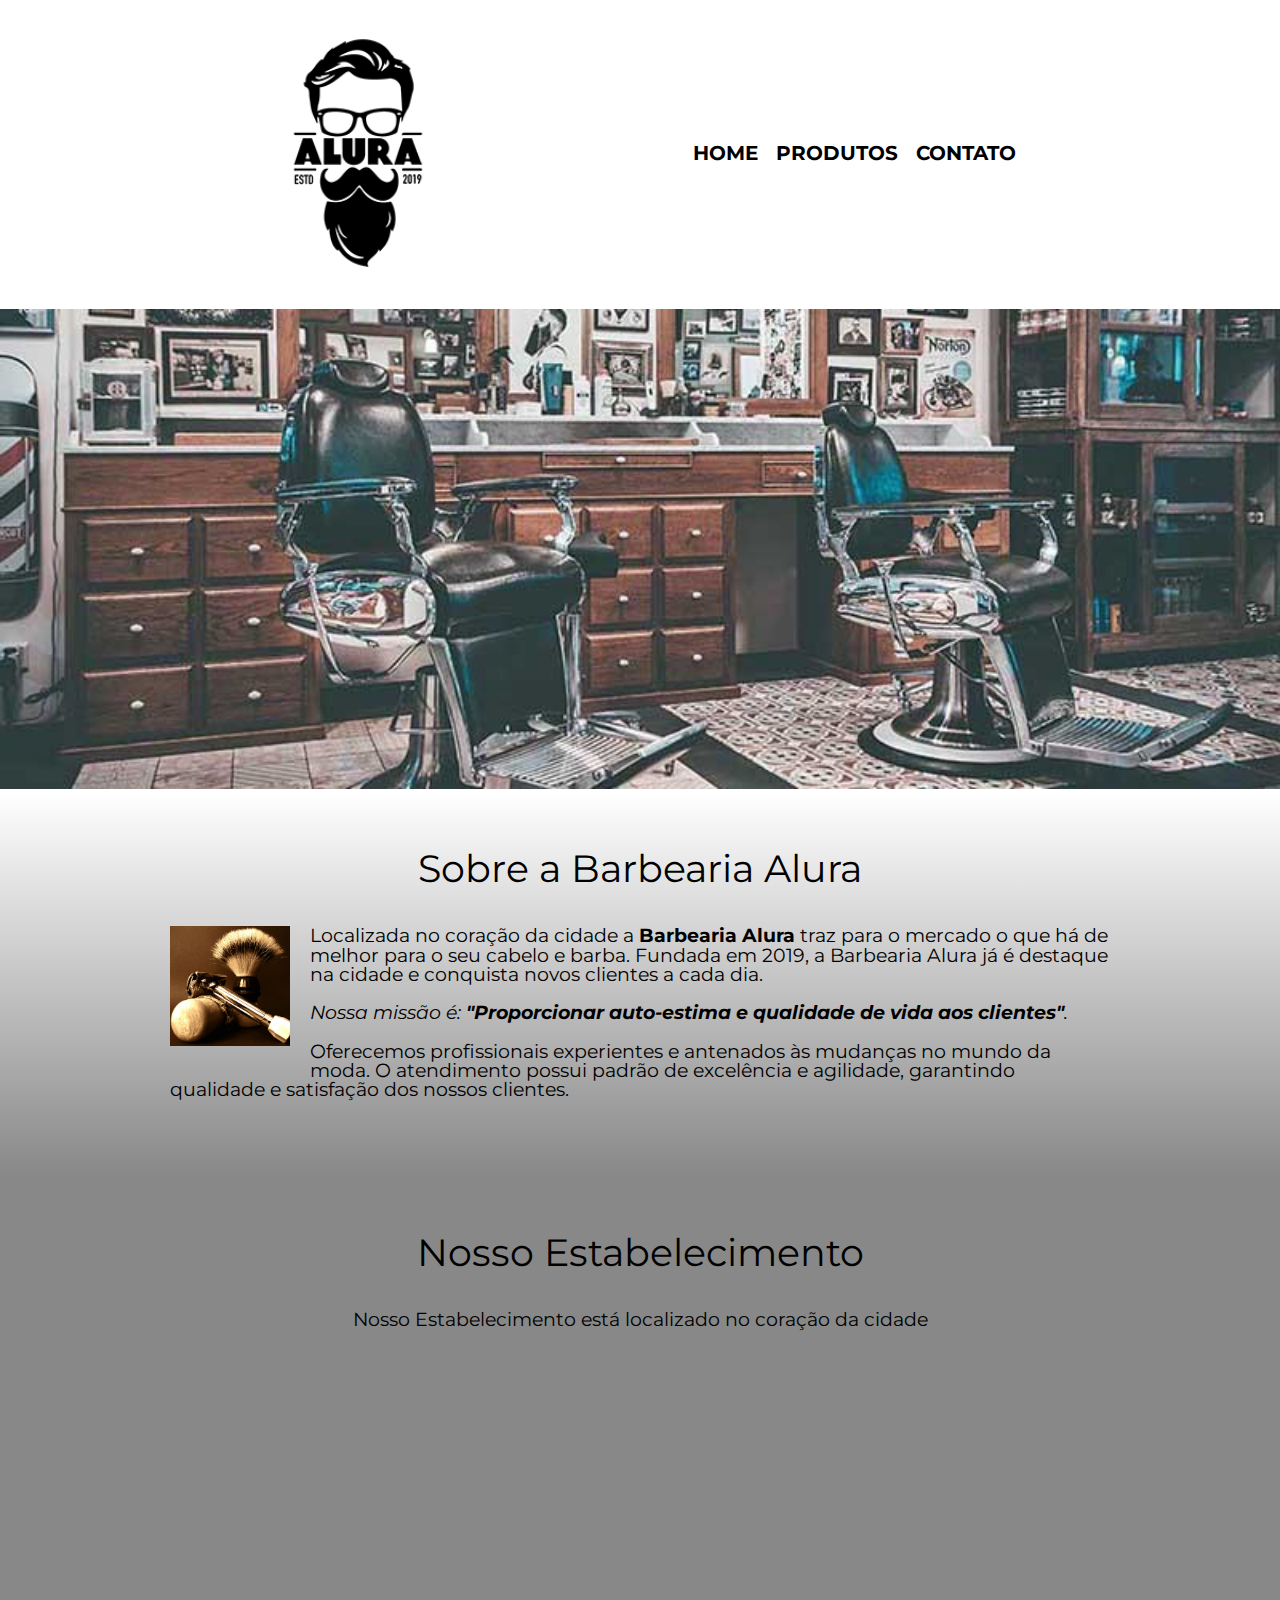
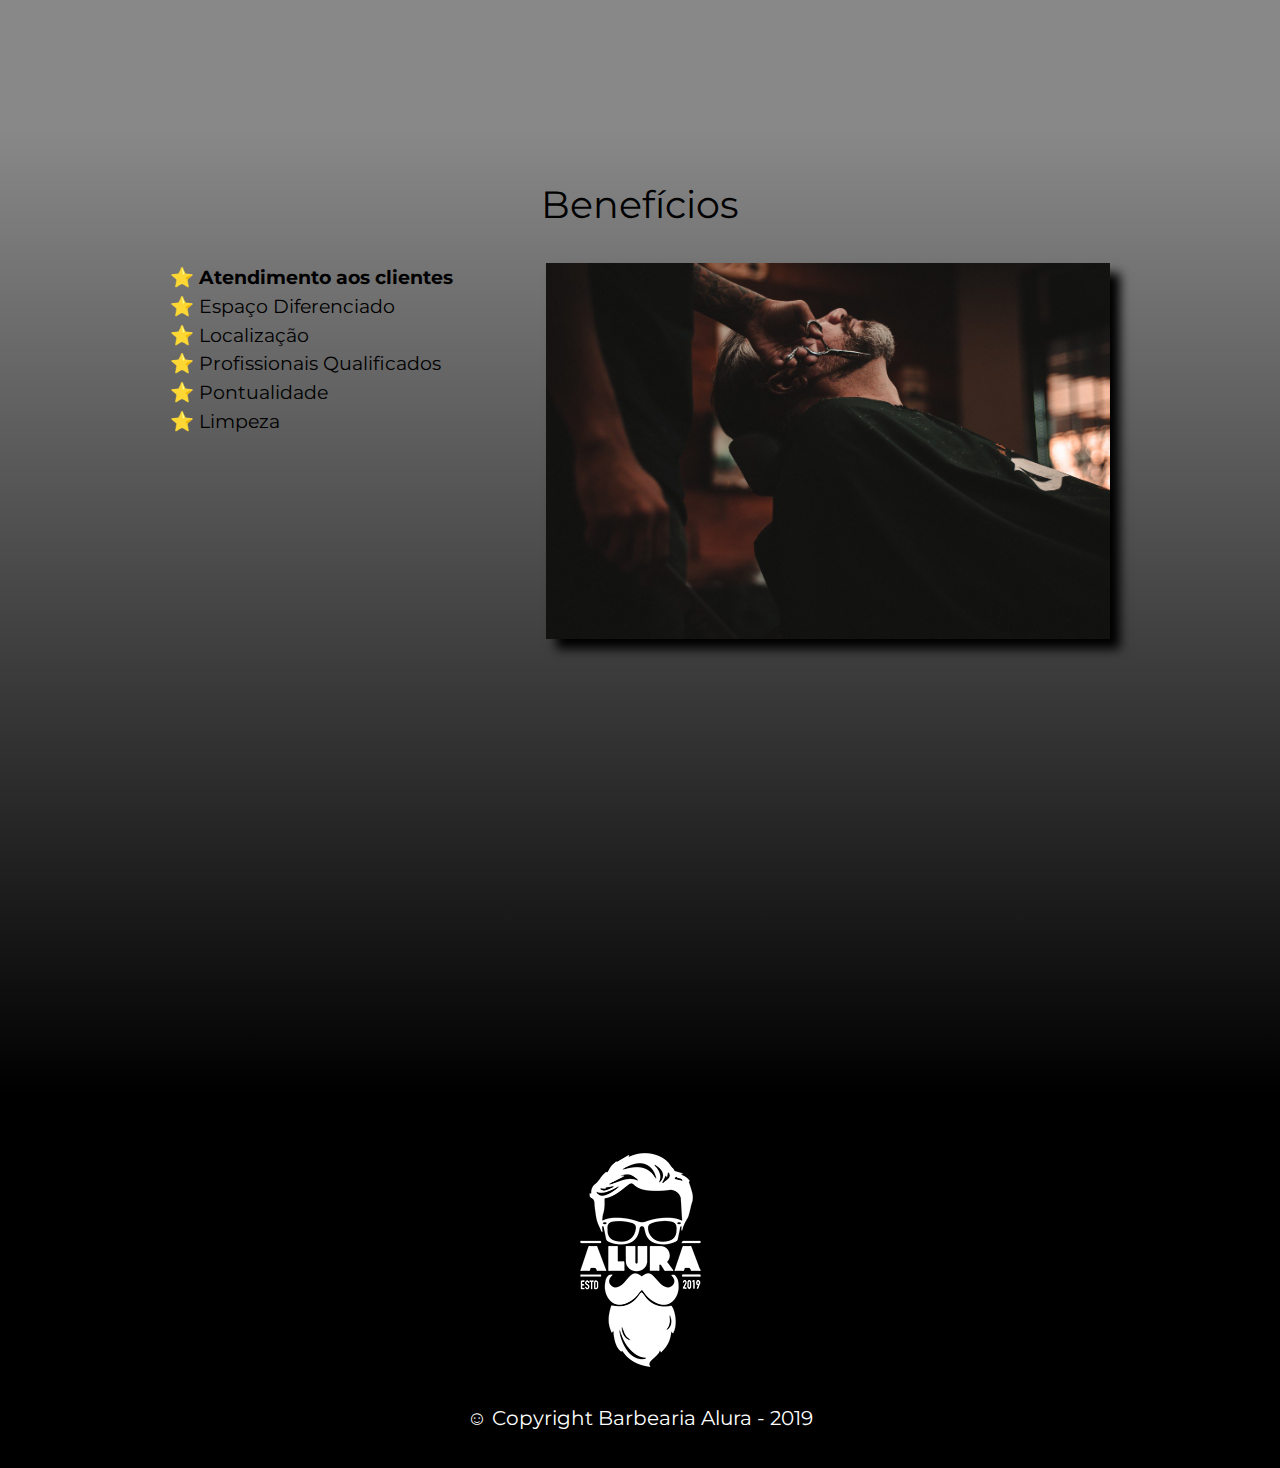
<file: index.html>
<!DOCTYPE html>
<html lang="pt-br">
<!-- shift+alt+f identar -->

<head>
	<meta charset="UTF-8">
	<meta name="viewport" content="width=device-width">
	<title>Barbearia Alura</title>
	<link rel="stylesheet" href="reset.css">
	<link rel="stylesheet" href="style.css">
	<link href="https://fonts.googleapis.com/css2?family=Montserrat&display=swap" rel="stylesheet">
</head>

<body>
	<header>
		<div class="caixa">
			<h1><a href="#venhaaqui"><img class="logo" src="logo.png" alt="Logo da barbearia alura"></a></h1>
			<nav>
				<ul>
					<li><a href="index.html">Home</a></li>
					<li><a href="produtos.html">Produtos</a></li>
					<li><a href="contato.html">Contato</a></li>
				</ul>
			</nav>
		</div>

	</header>

	<img class="banner" src="banner.jpg">
	<main>
		<section class="principal">
			<div class="principal-conteudo">
				<h2 class="titulo-principal">Sobre a Barbearia Alura</h2>

				<img class="utensilios" src="utensilios.jpg" alt="Utensilios de um barbeiro.">

				<p>Localizada no coração da cidade a <strong>Barbearia Alura</strong> traz para o mercado o que há de melhor
					para o seu cabelo e barba. Fundada em 2019, a Barbearia Alura já é destaque na cidade e conquista novos
					clientes a cada dia.</p>

				<p id="missao"><em>Nossa missão é:<strong> "Proporcionar auto-estima e qualidade de vida aos
							clientes"</strong>.</em></p>

				<p>Oferecemos profissionais experientes e antenados às mudanças no mundo da moda. O atendimento possui
					padrão de excelência e agilidade, garantindo qualidade e satisfação dos nossos clientes.</p>
			</div>	
			</section>

		<section class="mapa">
			<h3 class="titulo-principal"> Nosso Estabelecimento</h3>
			<p>Nosso Estabelecimento está localizado no coração da cidade</p>
			<div class="mapa-conteudo">
				<iframe src="https://www.google.com/maps/embed?pb=!1m18!1m12!1m3!1d3730.746587537667!2d-42.87131178545181!3d-2
				0.76106287004829!2m3!1f0!2f0!3f0!3m2!1i1024!2i768!4f13.1!3m3!1m2!1s0xa36732a1c53281%3A0x71759149c2c5990a!2sUFV%2
				0-%20UNIVERSIDADE%20FEDERAL%20DE%20VI%C3%87OSA!5e0!3m2!1spt-BR!2sbr!4v1598967036083!5m2!1spt-BR!2sbr" width="100%"
					height="300" frameborder="0" style="border:0;" allowfullscreen="" aria-hidden="false"
					tabindex="0"></iframe>
			</div>
		</section>


		<section id="venhaaqui" class="beneficios">
			<h3 class="titulo-principal">Benefícios</h3>
			<div class="conteudo-beneficios">
				<ul class="lista-beneficios">
					<li class="itens">Atendimento aos clientes</li>
					<li class="itens">Espaço Diferenciado</li>
					<li class="itens">Localização</li>
					<li class="itens">Profissionais Qualificados</li>
					<li class="itens">Pontualidade</li>
					<li class="itens">Limpeza</li>
				</ul><img src="beneficios.jpg" class="imagem-beneficios">
			</div>
			<div class="video">
				<iframe width="100%" height="315" src="https://www.youtube.com/embed/wcVVXUV0YUY" frameborder="0"
					allow="accelerometer; autoplay; encrypted-media; gyroscope; picture-in-picture"
					allowfullscreen></iframe>
			</div>
		</section>
	</main>
	<footer>
		<img src="logo-branco.png" alt="Logo Alura em Branco">
		
		<p class="copyright">
			&#9786; Copyright Barbearia Alura - 2019</p>
		<!-- Codigos unicodes unicode-table -->
	</footer>
</body>

</html>
</file>
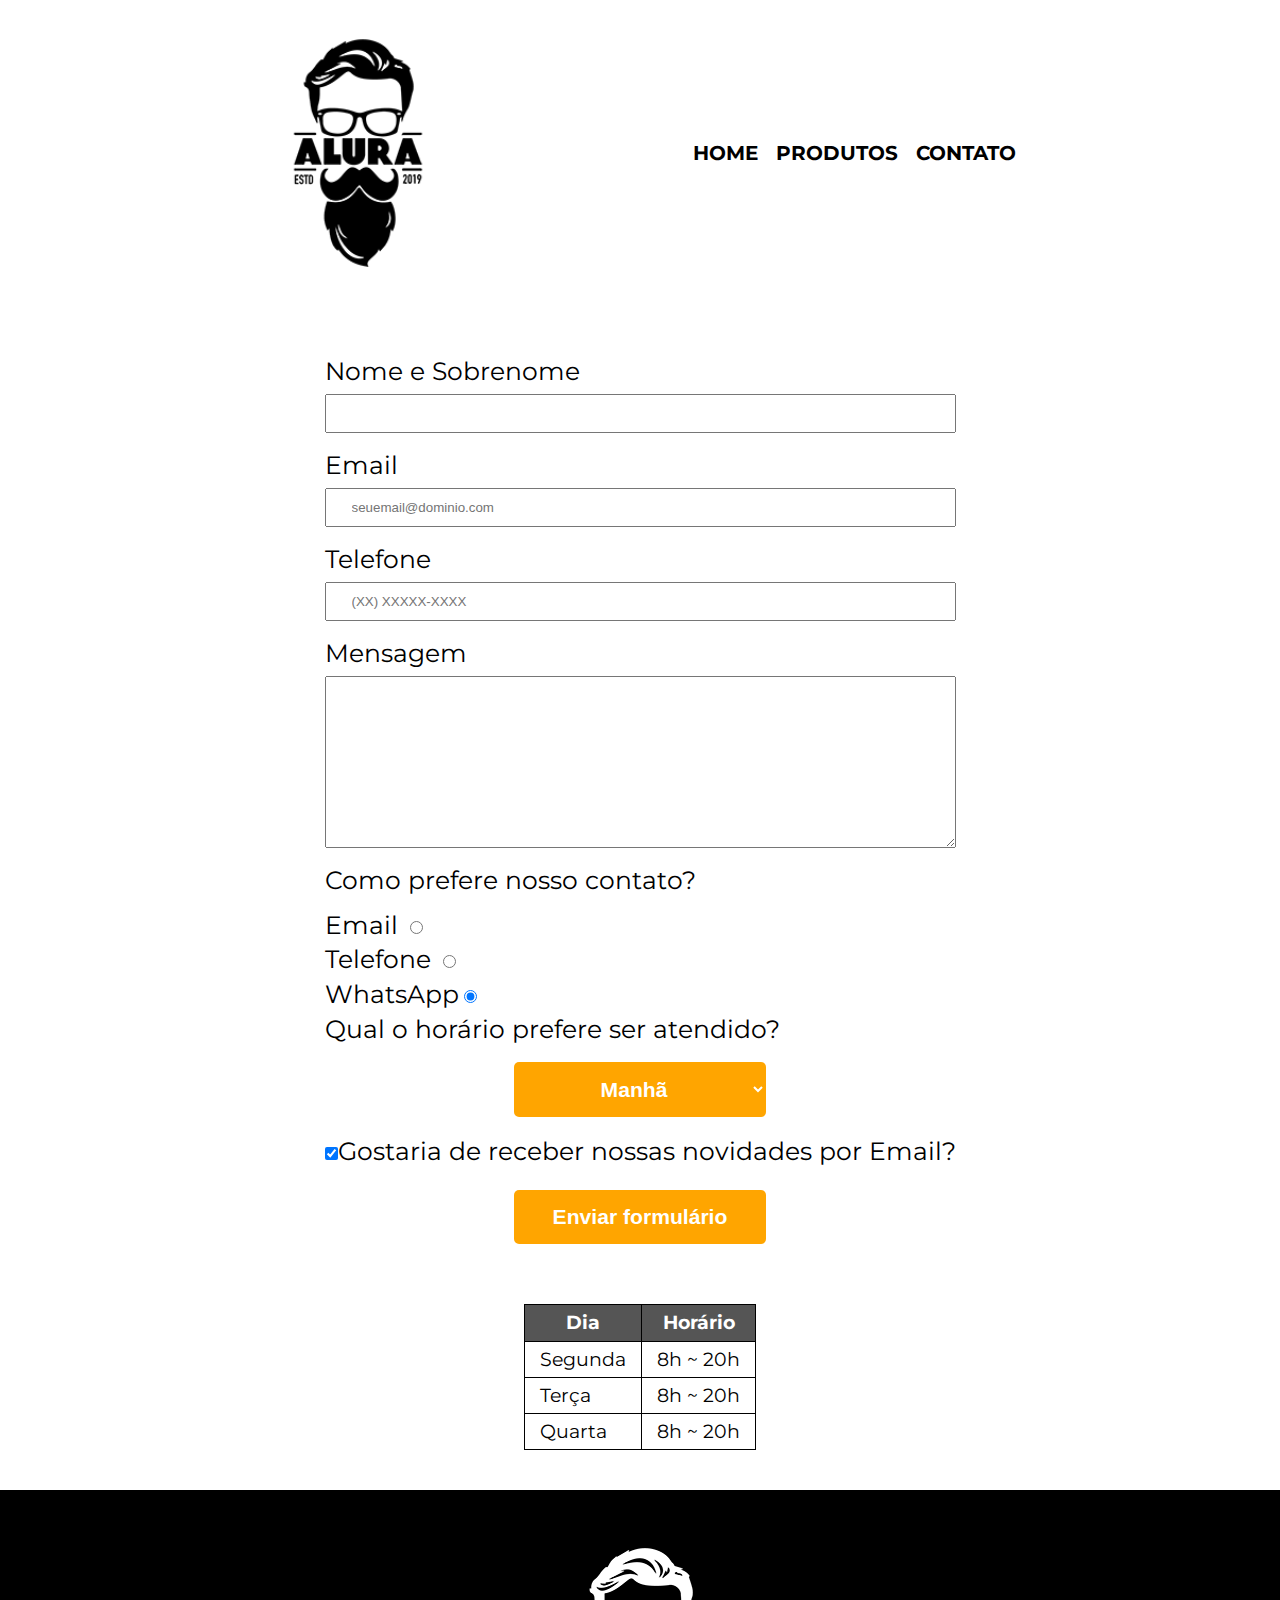
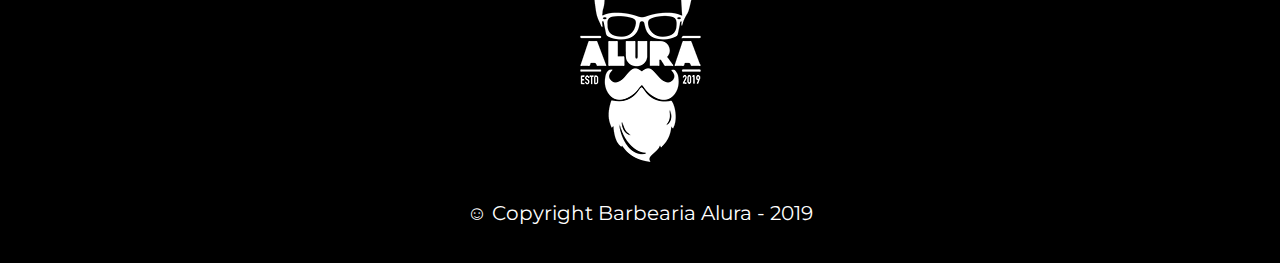
<file: contato.html>
<!DOCTYPE html>
<html lang="pt-BR">
<head>
    <meta charset="UTF-8">
    <meta name="viewport" content="width=device-width, initial-scale=1.0">
    <title>Contato - Barbearia Alura</title>
    <link rel="stylesheet" href="reset.css">
    <link rel="stylesheet" href="style.css">
    <link href="https://fonts.googleapis.com/css2?family=Montserrat&display=swap" rel="stylesheet">
</head>
<body>
    
    <header>
            <div class="caixa">
                <h1><img class="logo" src="logo.png" alt="Logo da barbearia alura"></h1>
                <nav>
                        <ul>
                            <li><a href="index.html" >Home</a></li>
                            <li><a href="produtos.html">Produtos</a></li>
                            <li><a href="contato.html">Contato</a></li>
                        </ul>
                </nav>  
            </div>
        
    </header>

    <main>
        <div class="form">
        <form  action="">
            <label for="nomesobrenome">Nome e Sobrenome</label>
            <input class="input-padrao" type="text" id="nomesobrenome" required >

            <label for="email">Email</label>
            <input class="input-padrao" type="email" id="email" required placeholder="seuemail@dominio.com">

            <label for="telefone">Telefone</label>
            <input class="input-padrao" type="tel" id="telefone" required placeholder="(XX) XXXXX-XXXX">

           
            <label for="mensagem">Mensagem</label>
            <textarea rows="10" id="mensagem" required></textarea>
            <!-- Seleciona o número de colunas e Rows -->
            <fieldset>
                <legend>Como prefere nosso contato?</legend>
                <label for="radio-email">Email <input type="radio" name="contato" value="email" id="radio-email"></label>
               
                <label for="radio-telefone">Telefone <input type="radio"  name="contato" value="telefone" id="radio-telefone"></label>
               
                <label for="radio-whatsapp">WhatsApp<input type="radio"  name="contato" value="whatsapp" id="radio-whatsapp" checked></label>
                
                <!-- Para que os inputs não sejam selecionados ao mesmo tempo, deve-se associar a todos eles o mesmo valor de name -->
                
            </fieldset>
            <!-- Mobile input types -->
            <fieldset id="select-fieldset">
                <legend>Qual o horário prefere ser atendido? </legend>
                <div id="select-div">
                    <select  name="" id="select">
                        <option value="">Manhã</option>
                        <option value="">Tarde</option>
                        <option value="">Noite</option>
                    </select>
                </div>
            </fieldset>
            
            <label><input class="checkbox" type="checkbox" checked>Gostaria de receber nossas novidades por Email?</label>
            
            <div class="botao-submit"><input type="submit" value="Enviar formulário" class="enviar"></div>
        </form>
    </div>    
    <div class="table"> 
        <table >
            <thead>
                <tr>
                    <th>Dia</th>
                    <th>Horário</th>
                </tr>
            </thead>
            <tbody>
                <tr>
                    <td>Segunda</td>
                    <td>8h ~ 20h</td>
                </tr>
                <tr>
                    <td>Terça</td>
                    <td>8h ~ 20h</td>
                </tr>
                <tr>
                    <td>Quarta</td>
                    <td>8h ~ 20h</td>
                </tr>
            </tbody>
        </table>
    
    </div>
        
    </main>

    <footer>
        <img src="logo-branco.png" alt="Logo Alura em Branco">
        <p class="copyright"> 	
            &#9786; Copyright Barbearia Alura - 2019</p>
        <!-- Codigos unicodes unicode-table -->
    </footer>
</body>
</html>
</file>
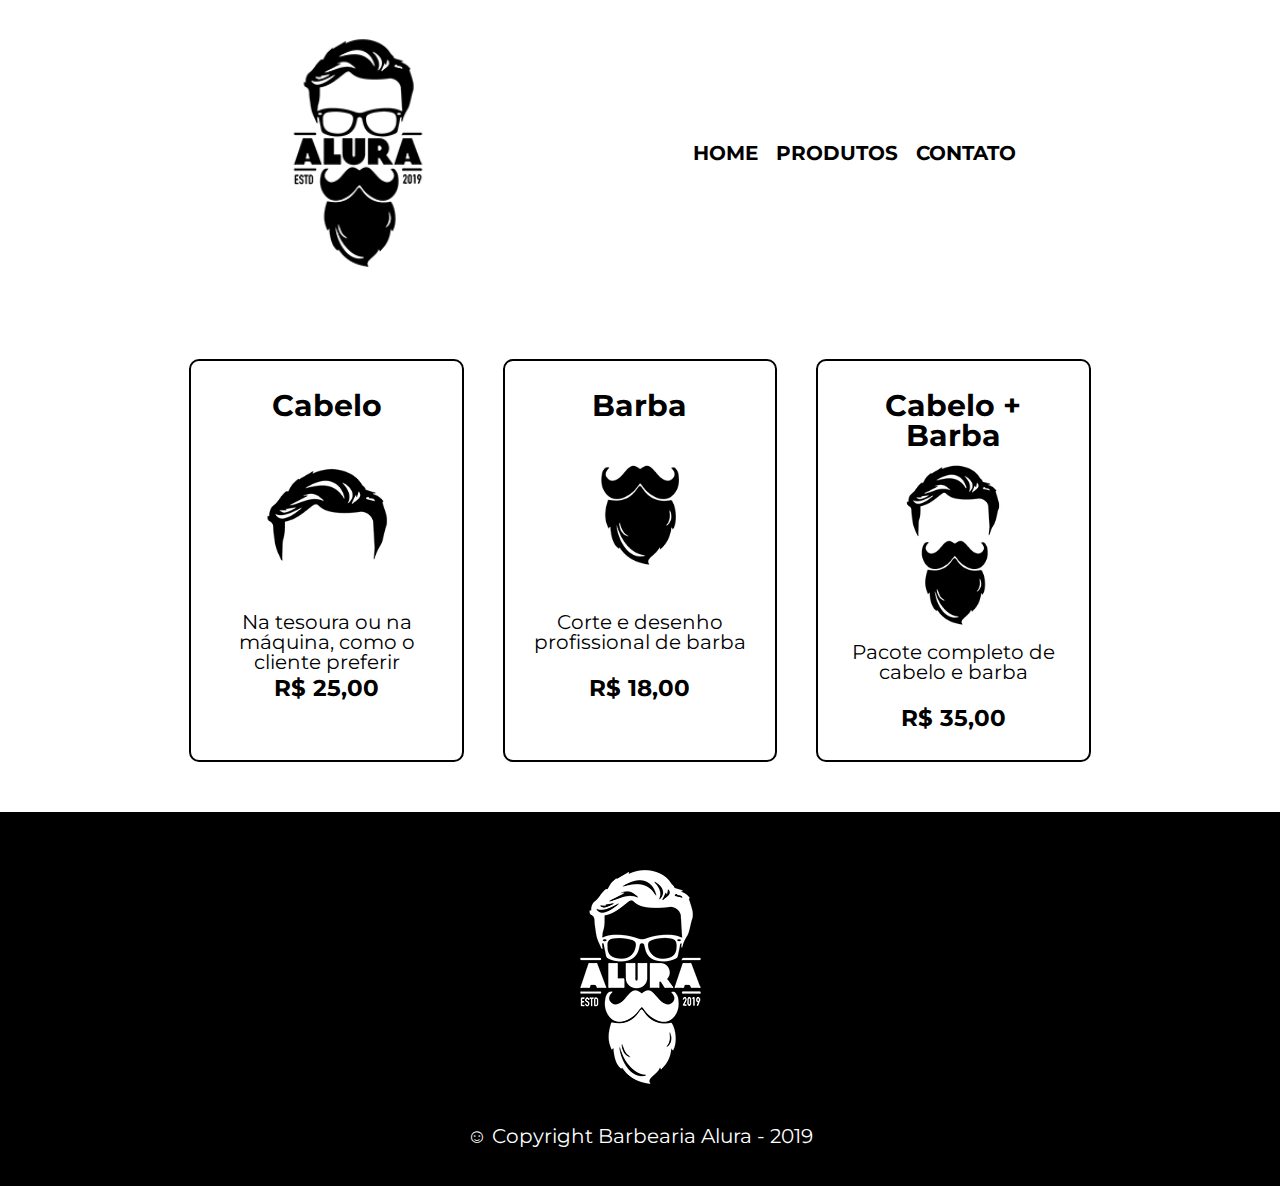
<file: produtos.html>
<!DOCTYPE html>
<html lang="pt-BR">
<head>
    <meta charset="UTF-8">
    <meta name="viewport" content="width=device-width, initial-scale=1.0">
    <meta name="viewport" content="width=device-width">
    <title>Produtos-Barbearia Alura</title>
    <link rel="stylesheet" href="reset.css">
    <link rel="stylesheet" href="style.css">
    <link href="https://fonts.googleapis.com/css2?family=Montserrat&display=swap" rel="stylesheet">
</head>
<body>
    
    <header>
            <div class="caixa">
                <h1><img class="logo" src="logo.png" alt="Logo da barbearia alura"></h1>
                <nav>
                        <ul>
                            <li><a href="index.html">Home</a></li>
                            <li><a href="produtos.html">Produtos</a></li>
                            <li><a href="contato.html">Contato</a></li>
                        </ul>
                </nav>  
            </div>
        
    </header>

    <main>
        <ul class="produtos">
            <li>
                <h2>Cabelo</h2>
                <img src="cabelo.jpg" alt="Figura de um cabelo">
                <p class="produto-descricao">Na tesoura ou na máquina, como o cliente preferir</p>
                <p class="produto-preco">R$ 25,00</p>
            </li>
            <li>
                <h2>Barba</h2>
                <img src="barba.jpg" alt="Figura de uma barba">
                <p class="produto-descricao">Corte e desenho profissional de barba</p>
                <p class="produto-preco">R$ 18,00</p>
            </li>
            <li>
                <h2>Cabelo + Barba</h2>
                <img src="cabelo+barba.jpg" alt="Figura de cabelo mais barba">
                <p class="produto-descricao">Pacote completo de cabelo e barba</p>
                <p class="produto-preco">R$ 35,00</p>
            </li>
          
        </ul>
    </main>

    <footer>
        <img src="logo-branco.png" alt="Logo Alura em Branco">
        <p class="copyright"> 	
            &#9786; Copyright Barbearia Alura - 2019</p>
        <!-- Codigos unicodes unicode-table -->
    </footer>
</body>
</html>
</file>
<file: style.css>
/* Seletores avançados
main > p -- Somente os p filhos de main
img + p -- primeiro paragrafo depois de uma imagem
img~p -- Todos paragrafos depois de uma imagem
p:not(#missao) -- paragrafos que não tem a id missão


*/

/* calc() */
html{
    font-size: 1.5vw;
}

body{
    font-family: 'Montserrat', sans-serif;
}


header{
    width:100%;
    padding: 20px 0;
}

.caixa{
    max-width: 940px;
    position: relative;
    margin-right: auto;
    margin-left: auto;
}

.logo{
    max-width:calc(940px*.2);
    width: 20vw;
    margin-left: 10vw;
}

nav{
    position:absolute;
    top:13vw;
    right:10vw;

}

nav li{
    display: inline;
    margin: 0 0 0 1vw;
   

}


nav a{

    text-transform: uppercase;
    color: #000000;
    text-decoration: none;
    font-weight: bold ;
    font-size:  2vw;
    



}

nav a:hover{
    color: #C78c19;
    transition: .4s;
}

.produtos{
    max-width: 940px;
    margin: 0 auto;
    padding: 50px 0;
    display: flex;
    justify-content: space-between;
}


.produtos li{

    display: inline-block;
    border: 2px solid black ;
    border-radius: 10px;
    text-align: center;
    width: 30vw;
    max-width: calc(940px*.3);
    vertical-align: top;
    margin: 0 1.5vw;
    padding: 30px 20px;
    box-sizing: border-box;
    font-size: 1rem;
    /* Quando queremos trabalhar com porcentagens e pixels, pode ser interessante
    colocar o valor em pixels dentro das porcentagens para atingirmos uma página responsiva.
    para isso podemos utilizar -- box-sizing:  que fará com que as medidas de with e height
     não incluam somente o conteúdo e passem a incluir padding,border e margin



     box-sizing: border-box -- > incluirá border e padding, mas não margin
     box-sizing: padding-box -- > incluirá apenas o padding ;  --> EXPERIMENTAL
    P */
}

.produtos li img {
    width:20vw;
    max-width: calc(940px/5);
}

.produtos li:hover{
    border-color: #C78c19;
    transition: 0.4s;

}

.produtos li:active{
    border-color: green;
}

.produtos li:hover h2{
    transition: 0.3s;
    font-size: 1.8rem;
}

.produtos h2{
    font-size: 2rem;
    font-weight: bold;
}

.produto-descricao{
    font-size: 1.1rem;
    height: 50px;
}

.produto-preco{
    margin-top: 0.8rem;
    font-size: 1.4rem;
    font-weight: bold;
}

footer{
    /* background: url("bg.jpg"); */
    width: 100%;
    background: black;
    /* Adicionar imagem para background url("endereço") */
    text-align: center;
    padding: 40px 0;

}

.copyright{
    color: #ffffff;
    font-size: 0.9rem;
    margin: 20px 0 0;
}


.form{
    display: flex;
    margin: 40px auto;
    width: 80vw;
    justify-content: center;
    justify-items: center;
}

form label,
form legend{
    display: block;
    font-size: 1.3rem;
    margin: 10px 0 10px;
    
}

.input-padrao,
#mensagem{
    display: block;
    margin: 0 0 20px;
    padding: 10px 25px;
    width: 100%;
    box-sizing: border-box;
    resize: vertical;
}


.checkbox{
    margin: 20px 0;
}

#select{
    margin: 10px 0 0;
    width: 40%;
    padding: 15px 0;
    border-radius: 5px;
    background: orange;
    color: white;
    font-size: 1.1rem;
    border: none;
    text-align-last: center;
    font-weight: bold;
}

#select-div{
    display: flex;
    justify-content: center;
}

.botao-submit  {
    display: flex;
    justify-content: center;
}
.enviar{
    width: 40%;
    padding: 15px 0;
    background: orange;
    color: white;
    font-weight: bold;
    font-size: 1.1rem;
    border: none;
    border-radius: 5px;
    cursor: pointer;

}

.enviar:hover{
    background: darkorange;
    transform: scale(1.1) rotate(1000000deg);
    transition: 20s;

}
.table {
    display: flex;
    justify-content: center;
}

table{
    margin:20px 0 40px;
}

thead{
    background: #555555;
    color: white;
    font-weight: bold;
}

td,
th{
    border: 1px solid #000000;
    padding: 8px 15px;
}


/* CSS da página principal */


.banner {
	width:100%;
}

.titulo-principal {
    text-align: center;
    /* text-shadow: 2px 2px red; */
	font-size: 2rem;
	margin: 0 0 1em;
    clear: left;

    /* color: rgba(0,0,0,0.3);  permite colocar opacidade no título*/
}
/* .titulo-principal:first-letter{
    font-weight: bold;
} */

/* .titulo-principal:before{
    content:"[";
}
.titulo-principal:after{
    content:"]";
} */

.principal{
    padding: 3em 0;
    background: linear-gradient(white,#888888);

}

.principal-conteudo{
    max-width: 940px;
    margin: 0 auto
}

.principal p {
	margin: 0 0 1em;
}

.principal strong {
	font-weight: bold;
}

.principal em {
	font-style: italic;
}

.utensilios {
	width: 120px;
	float: left;
	margin: 0 20px 20px 0;
}

.mapa{
    padding: 3em 0;
    background: #888888;
    /* é possivel colocar quantas cores quiser
        pode=se alterar a angulação colocando no primeiro atributo Xdeg
        é possível utilizar radial-gradient
        é possível colocar as porcentagens que cada cor ocupará*/
}

.mapa p{
    margin: 0 0 2em;
    text-align: center;
}

.mapa-conteudo{
    max-width: 940px;
    margin: 0 auto
}

.beneficios{
    padding: 3em 0;
    background: linear-gradient(#888888,black);
    /* box-shadow: inset 0 0 30px #ff0000; */
/*  inset, sombra interna */
}

.conteudo-beneficios{
    width: 100%;
}


.lista-beneficios{
    width: 40%;
    display: inline-block;
    vertical-align: top;
}

.itens{
    line-height: 1.5;
}

.itens:before{
    content: "\2B50  ";
}
/* nth-child(n) - 2n = todos elementos pares
   last-child */
.itens:first-child{
    font-weight: bold;
}

.imagem-beneficios {
    width: 60%;
    box-shadow: 10px 10px 10px  #000000;
    /* dois primeiros atributos - direções x e y
        terceiro = blur
        quarto = tamanho da sombra projetada
        podem ser adicionadas sombras com ","*/

}

.imagem-beneficios:hover{
    opacity: 50%;
    transition: 1s;
}



.video{
    width: 560px;
    margin: 2em auto;
}



@media screen and (max-width: 600px){
   

    .logo{
        margin: 0;
        width: 200px;
    }

    
    .caixa,
    .principal-conteudo,
    .conteudo-beneficios,
    .mapa-conteudo,
    .video{
        width: auto;
    }

    h1{
        text-align: center;
    }

    nav{
        position: static;
       
    }
    nav ul{
        display: flex;
        justify-content: space-evenly;
        width: 100vw;
    }
    
    
    nav a{

        font-size: 15px;
        
    }

    .conteudo-beneficios{
        width: 100%;
    
    }
    .lista-beneficios{
        width: 100%;
        margin: 0 0 1em;
    }

    .imagem-beneficios{
        width: 100%;
        box-shadow: none;
    }

    .produtos{
        display: flex;
        flex-direction: column;
        width: 100%;
        padding: 0;
        align-items: center;
        margin-bottom: 15px;
    }

    .produtos li{
        margin-top: 10px;
        width: 90vw;
       
    }

    .form{
        display: flex;
        padding: 0 10px;
        width: 100%;
        box-sizing: border-box;
        justify-content: center;
        justify-items: center;
    }

    .form form{
        display: flex;
        flex-direction: column;
        justify-items: center;
        align-items: center;
        width: 100%;
    }

    #select-fieldset{
      
        width: 100%;
    }

    #select-fieldset legend{
        margin: 0 auto;
    }

    #select{
        width: 100%;
    }

    
    .botao-submit{
        width: 100%;
    }
    .botao-submit input{
        
        width: 100%;
        box-sizing: border-box;
    }
    


}



@media screen and (min-width: 940px){
    
    .logo{
        
        width: 188px;
        margin-left: 94px;
    }
        
    .conteudo-beneficios{
        width: 940px;
        margin: 0 auto;
    
    }

    nav a{
        font-size: 20px;
    }

    nav{
        position:absolute;
        top:123px;
        right:94px;
    
    }

    .produtos h2{
        font-size: 30px;
      
    }
    
    .produto-descricao{
        font-size: 20px;
       
    }
    
    .produto-preco{
       
        font-size: 23px;
      
    }

    .copyright{
        font-size: 20px;
    }

}
</file>
